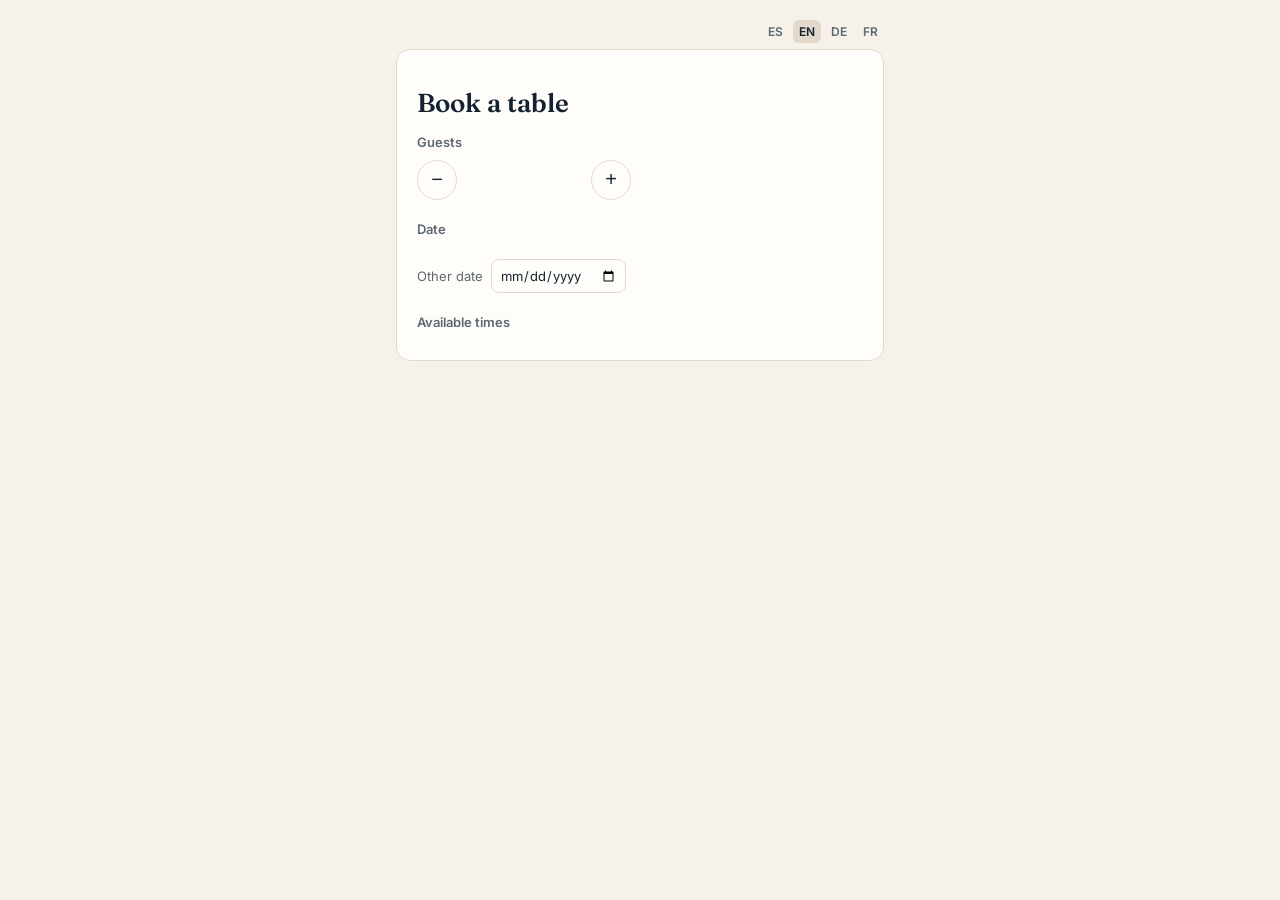
<file: index.html>
<!doctype html>
<html lang="es">
<head>
<meta charset="utf-8">
<meta name="viewport" content="width=device-width, initial-scale=1">
<title>Reservas</title>
<link rel="preconnect" href="https://fonts.googleapis.com">
<link rel="preconnect" href="https://fonts.gstatic.com" crossorigin>
<link href="https://fonts.googleapis.com/css2?family=Fraunces:opsz,wght@9..144,600&family=Inter:wght@400;600&display=swap" rel="stylesheet">
<link rel="stylesheet" href="/styles.css">
</head>
<body>
<main class="wrap">
  <div class="langs" id="langs" role="group" aria-label="Language"></div>
  <div class="card">
    <header class="brand">
      <div class="rest" id="restName">&nbsp;</div>
      <h1 id="title"></h1>
    </header>

    <!-- Krok 1: osoby, data, strefa, godzina -->
    <section id="stepPick">
      <div class="section">
        <span class="label" id="lblGuests"></span>
        <div class="stepper">
          <button type="button" id="minus" aria-label="−">−</button>
          <output id="partyOut" aria-live="polite"></output>
          <button type="button" id="plus" aria-label="+">+</button>
        </div>
        <p class="msg" id="largeGroup" hidden></p>
      </div>
      <div class="section">
        <span class="label" id="lblDate"></span>
        <div class="days" id="days" role="group"></div>
        <label class="otherdate"><span id="lblOther"></span><input type="date" id="dateInput"></label>
      </div>
      <div class="section" id="areaSection" hidden>
        <span class="label" id="lblArea"></span>
        <div class="chips" id="areas" role="group"></div>
      </div>
      <div class="section">
        <span class="label" id="lblTimes"></span>
        <div id="slots" aria-live="polite"></div>
      </div>
    </section>

    <!-- Krok 2: dane gościa -->
    <form id="stepForm" hidden novalidate>
      <div class="summary">
        <div><strong id="sumWhen"></strong><span id="sumParty"></span></div>
        <button type="button" class="link" id="back"></button>
      </div>
      <h2 id="lblDetails"></h2>
      <div class="field"><label for="fName" id="lblName"></label><input type="text" id="fName" autocomplete="name" maxlength="100" required></div>
      <div class="field"><label for="fEmail" id="lblEmail"></label><input type="email" id="fEmail" autocomplete="email" maxlength="200" required></div>
      <div class="field"><label for="fPhone"><span id="lblPhone"></span> <span class="hint" id="lblPhoneHint"></span></label><input type="tel" id="fPhone" autocomplete="tel" maxlength="30"></div>
      <div class="field"><label for="fNote" id="lblNote"></label><textarea id="fNote" maxlength="500"></textarea></div>
      <label class="check" id="healthWrap" hidden><input type="checkbox" id="fHealth"><span id="lblHealth"></span></label>
      <div class="hp" aria-hidden="true"><label>Website<input type="text" id="fWebsite" tabindex="-1" autocomplete="off"></label></div>

      <div class="notice" id="cardNotice" hidden>
        <strong id="lblCardTitle"></strong>
        <span id="lblCardText"></span>
        <label class="check"><input type="checkbox" id="fPolicy"><span id="lblPolicy"></span></label>
      </div>

      <label class="check"><input type="checkbox" id="fMarketing"><span id="lblMarketing"></span></label>
      <p class="msg err" id="formErr" hidden></p>
      <div id="alts" class="slots" hidden></div>
      <button class="primary" id="submit" type="submit"></button>
      <p class="legal" id="lblPrivacy"></p>
    </form>

    <!-- Krok 3: potwierdzenie -->
    <section id="stepDone" class="done" hidden>
      <div class="tick" id="doneIcon">✓</div>
      <h2 id="doneTitle"></h2>
      <p class="when" id="doneWhen"></p>
      <p id="doneText"></p>
      <button type="button" class="secondary" id="again"></button>
    </section>
  </div>
</main>
<script src="/i18n.js"></script>
<script src="/app.js"></script>
</body>
</html>
</file>
<file: styles.css>
:root {
  --bg: #f6f1e9;          /* papel crudo */
  --card: #fffdf9;
  --ink: #142231;         /* azul almadraba */
  --muted: #5d6874;
  --line: #e2d9cc;
  --accent: #b3261e;      /* rojo atún */
  --accent-ink: #ffffff;
  --accent-soft: #f6e3e0;
  --ok: #2f6b3f;
  --radius: 14px;
  --font: "Inter", system-ui, -apple-system, "Segoe UI", sans-serif;
  --display: "Fraunces", Georgia, serif;
}
* { box-sizing: border-box; }
html, body { margin: 0; }
body {
  background: var(--bg);
  color: var(--ink);
  font: 15px/1.45 var(--font);
  -webkit-font-smoothing: antialiased;
}
body.embedded { background: transparent; }
.wrap { max-width: 520px; margin: 0 auto; padding: 20px 16px 28px; }
.card {
  background: var(--card);
  border: 1px solid var(--line);
  border-radius: var(--radius);
  padding: 20px;
}
header.brand { margin-bottom: 14px; }
header.brand .rest { font: 600 13px/1 var(--font); letter-spacing: .08em; text-transform: uppercase; color: var(--accent); }
h1 { font: 600 26px/1.15 var(--display); margin: 6px 0 0; }
h2 { font: 600 15px/1.2 var(--font); margin: 0 0 10px; }
.section { margin-top: 20px; }
.section:first-child { margin-top: 0; }
.label { display: block; font-size: 13px; font-weight: 600; color: var(--muted); margin-bottom: 8px; }

.langs { display: flex; gap: 4px; justify-content: flex-end; margin-bottom: 6px; }
.langs button {
  border: 0; background: none; color: var(--muted); font: 600 12px var(--font);
  padding: 4px 6px; border-radius: 6px; cursor: pointer; text-transform: uppercase;
}
.langs button[aria-pressed="true"] { color: var(--ink); background: var(--line); }

.stepper { display: flex; align-items: center; gap: 12px; }
.stepper button {
  width: 40px; height: 40px; border-radius: 50%; border: 1px solid var(--line);
  background: var(--card); color: var(--ink); font-size: 20px; cursor: pointer;
}
.stepper button:disabled { opacity: .35; cursor: default; }
.stepper output { min-width: 110px; text-align: center; font-weight: 600; font-size: 16px; }

.days { display: flex; gap: 8px; overflow-x: auto; padding-bottom: 4px; scroll-snap-type: x mandatory; }
.days::-webkit-scrollbar { height: 0; }
.day {
  flex: 0 0 auto; scroll-snap-align: start; width: 58px; padding: 8px 0;
  border: 1px solid var(--line); border-radius: 12px; background: var(--card);
  text-align: center; cursor: pointer; color: var(--ink); font: inherit;
}
.day .dow { display: block; font-size: 11px; text-transform: uppercase; color: var(--muted); letter-spacing: .04em; }
.day .num { display: block; font-size: 18px; font-weight: 600; }
.day .mon { display: block; font-size: 11px; color: var(--muted); }
.day[aria-pressed="true"] { background: var(--ink); color: #fff; border-color: var(--ink); }
.day[aria-pressed="true"] .dow, .day[aria-pressed="true"] .mon { color: #cfd6de; }
.otherdate { margin-top: 8px; display: inline-flex; align-items: center; gap: 8px; font-size: 13px; color: var(--muted); }
.otherdate input { font: inherit; padding: 6px 8px; border: 1px solid var(--line); border-radius: 8px; background: var(--card); color: var(--ink); }

.chips { display: flex; gap: 8px; flex-wrap: wrap; }
.chip {
  border: 1px solid var(--line); background: var(--card); color: var(--ink);
  padding: 8px 14px; border-radius: 999px; font: inherit; cursor: pointer;
}
.chip[aria-pressed="true"] { border-color: var(--ink); box-shadow: inset 0 0 0 1px var(--ink); font-weight: 600; }

.service { margin-top: 14px; }
.service:first-child { margin-top: 0; }
.service-name { font-size: 12px; font-weight: 600; text-transform: uppercase; letter-spacing: .06em; color: var(--muted); margin-bottom: 8px; }
.slots { display: grid; grid-template-columns: repeat(auto-fill, minmax(72px, 1fr)); gap: 8px; }
.slot {
  padding: 10px 0; border-radius: 10px; border: 1px solid var(--accent);
  background: var(--card); color: var(--accent); font: 600 15px var(--font); cursor: pointer;
}
.slot:hover { background: var(--accent-soft); }
.slot[aria-pressed="true"] { background: var(--accent); color: var(--accent-ink); }
.msg { color: var(--muted); padding: 10px 0; }
.msg.err { color: var(--accent); }

.summary {
  display: flex; justify-content: space-between; align-items: center; gap: 12px;
  background: var(--bg); border-radius: 10px; padding: 12px 14px; margin-bottom: 16px;
}
.summary strong { display: block; }
.link { background: none; border: 0; color: var(--accent); font: 600 14px var(--font); cursor: pointer; padding: 4px; }

.field { margin-top: 14px; }
.field label { display: block; font-size: 13px; font-weight: 600; margin-bottom: 6px; }
.field .hint { font-weight: 400; color: var(--muted); }
input[type=text], input[type=email], input[type=tel], textarea {
  width: 100%; font: inherit; color: var(--ink); background: #fff;
  border: 1px solid var(--line); border-radius: 10px; padding: 11px 12px;
}
textarea { min-height: 70px; resize: vertical; }
input:focus, textarea:focus, button:focus-visible { outline: 2px solid var(--ink); outline-offset: 1px; }
.check { display: flex; gap: 10px; align-items: flex-start; margin-top: 12px; font-size: 13px; }
.check input { margin-top: 2px; width: 18px; height: 18px; accent-color: var(--ink); flex: 0 0 auto; }
.notice { background: var(--accent-soft); border-radius: 10px; padding: 12px 14px; margin-top: 16px; font-size: 13px; }
.notice strong { display: block; margin-bottom: 4px; font-size: 14px; }
.legal { font-size: 12px; color: var(--muted); margin-top: 14px; }
.hp { position: absolute; left: -9999px; width: 1px; height: 1px; overflow: hidden; }

.primary {
  width: 100%; margin-top: 18px; padding: 14px; border: 0; border-radius: 12px;
  background: var(--accent); color: var(--accent-ink); font: 600 16px var(--font); cursor: pointer;
}
.primary:disabled { opacity: .6; cursor: default; }
.secondary {
  width: 100%; margin-top: 12px; padding: 12px; border-radius: 12px; border: 1px solid var(--line);
  background: var(--card); color: var(--ink); font: 600 15px var(--font); cursor: pointer;
}

.done { text-align: center; padding: 10px 0; }
.done .tick {
  width: 56px; height: 56px; border-radius: 50%; margin: 0 auto 12px; display: grid; place-items: center;
  background: #e5efe7; color: var(--ok); font-size: 28px;
}
.done.pending .tick { background: var(--accent-soft); color: var(--accent); }
.done h2 { font: 600 22px var(--display); margin-bottom: 8px; }
.done .when { font-weight: 600; margin: 12px 0; }
.powered { text-align: center; font-size: 11px; color: var(--muted); margin-top: 14px; }
[hidden] { display: none !important; }
</file>
